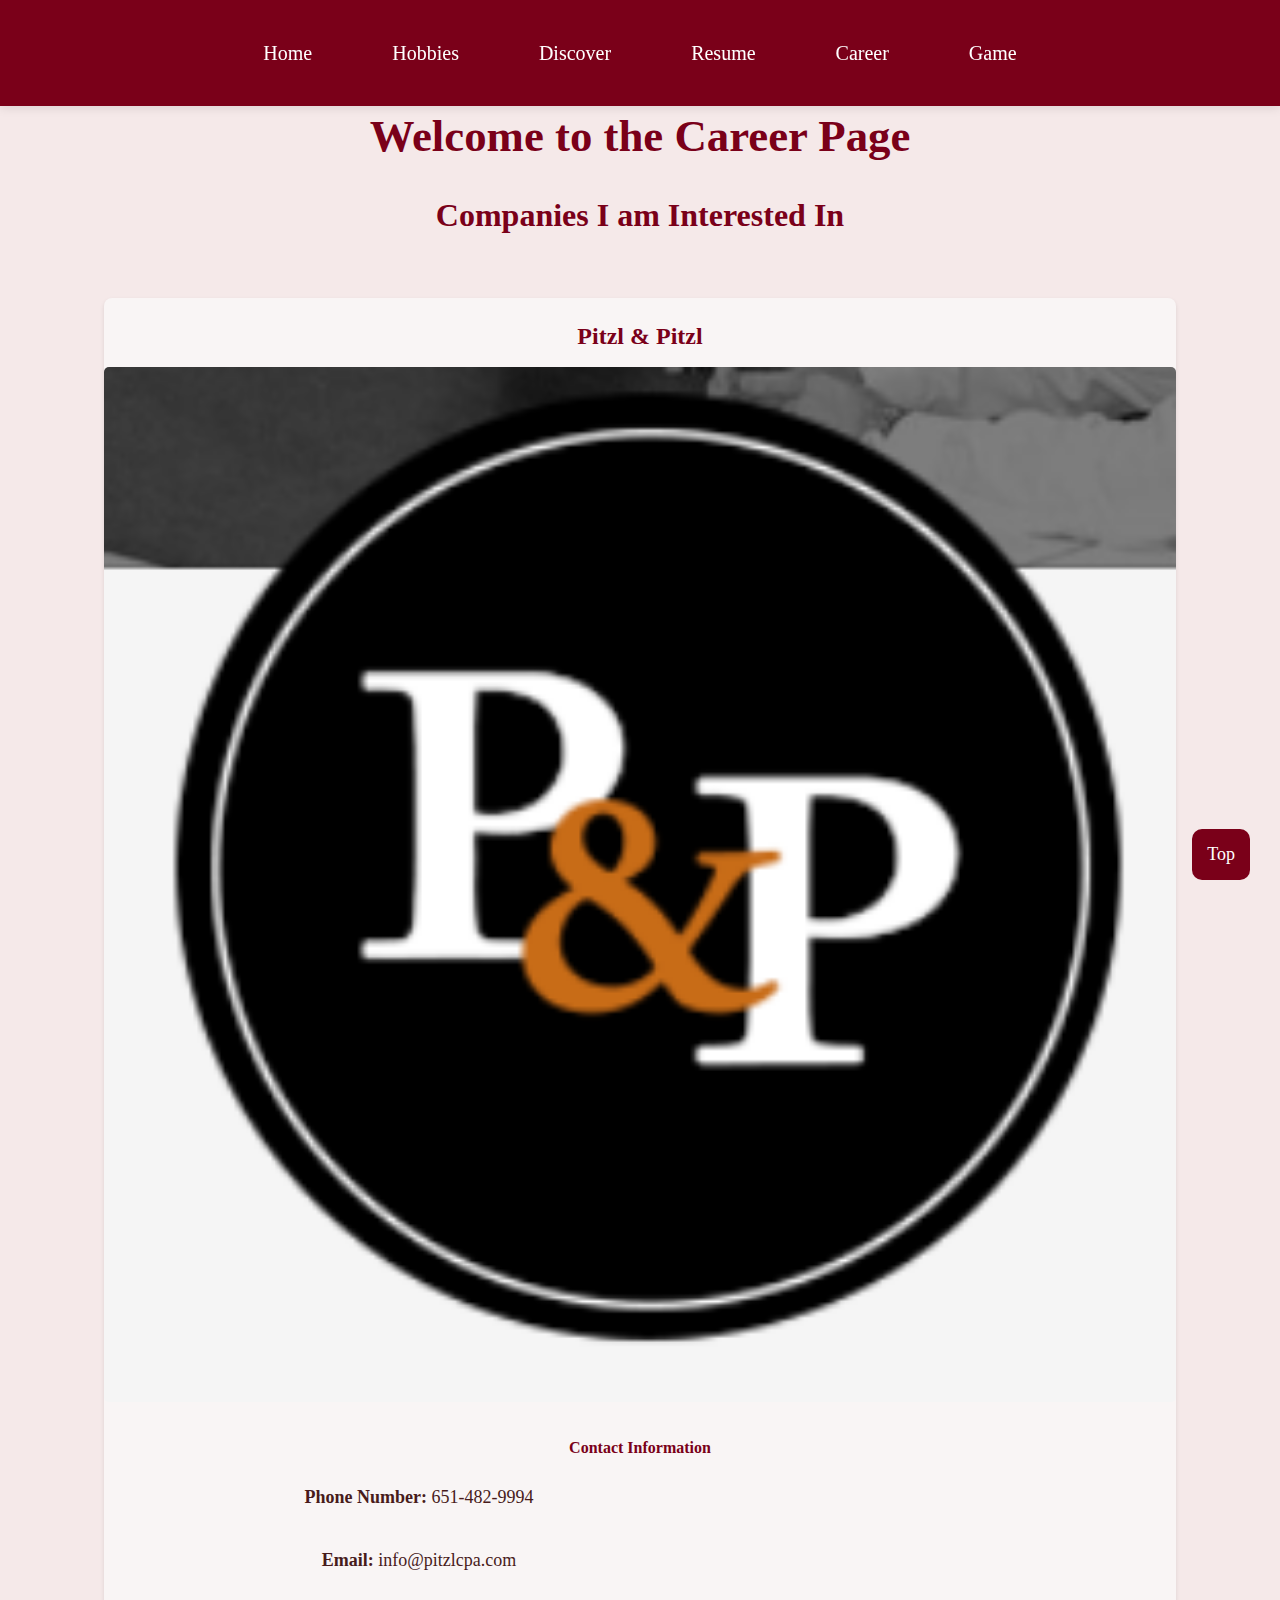
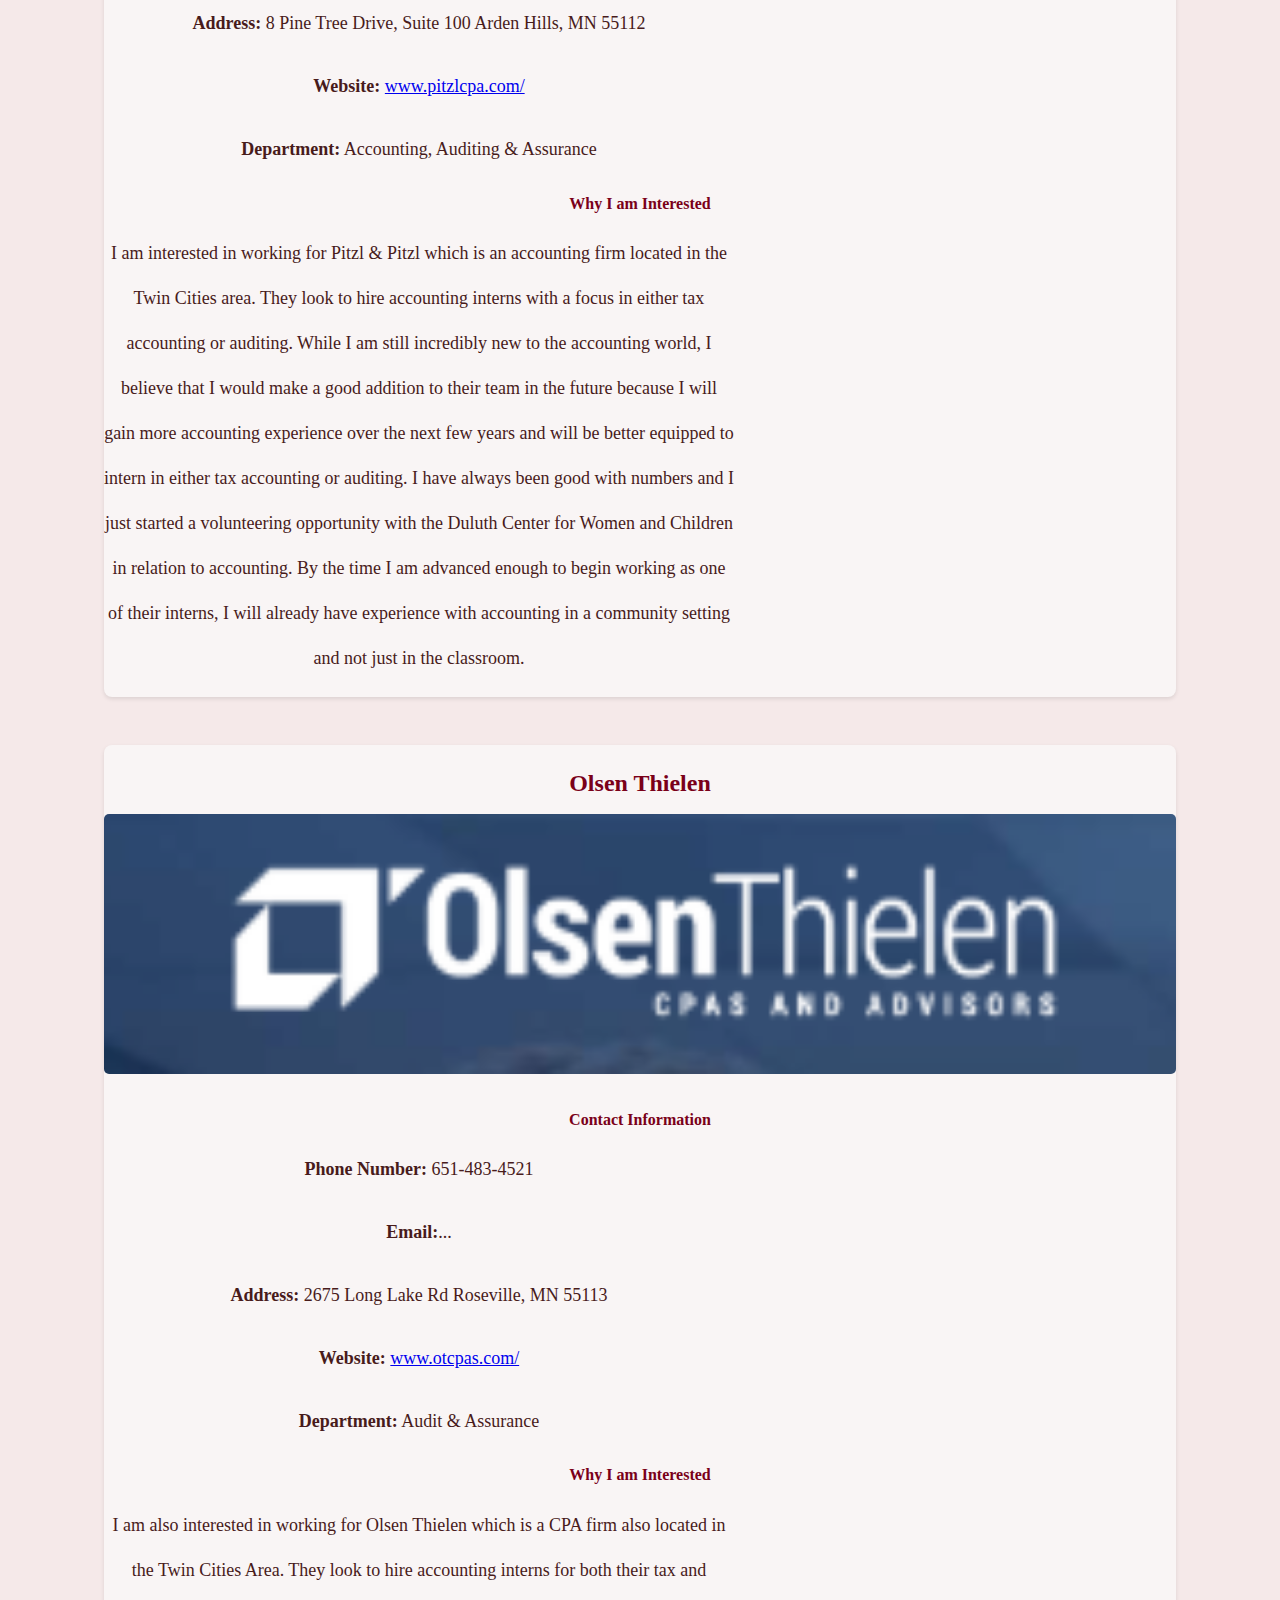
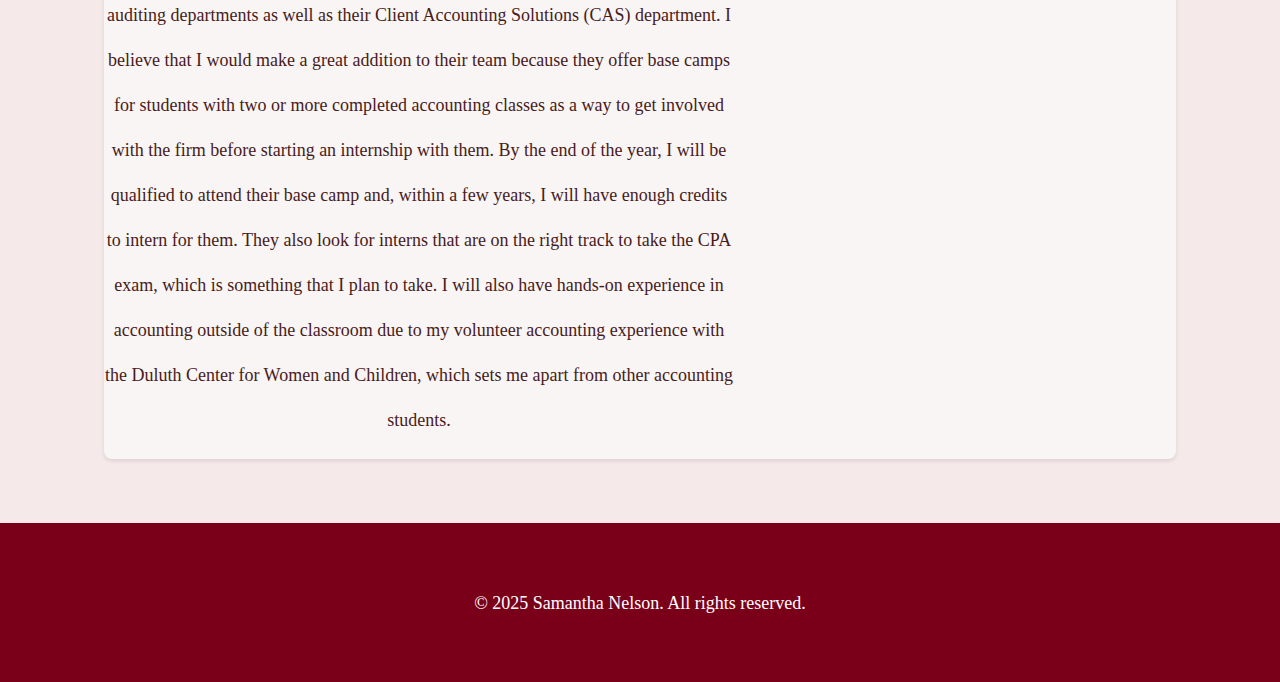
<file: career.html>
<!DOCTYPE html>
<html lang="en">
<head>
    <meta charset="UTF-8">
    <meta name="viewport" content="width=device-width, initial-scale=1.0">
    <title>Your Name - Page Title</title>
    <link rel="stylesheet" href="CSS/style.css">
    <style>
.center-text {
text-align: center;
}
</style>
</head>
<body>
    <!-- Navigation Menu (same on all pages) -->
    <nav>
        <ul>
            <li><a href="index.html">Home</a></li>
            <li><a href="hobbies.html">Hobbies</a></li>
            <li><a href="discover.html">Discover</a></li>
            <li><a href="resume.html">Resume</a></li>
            <li><a href="career.html">Career</a></li>
            <li><a href="game.html">Game</a></li>
        </ul>
    </nav>
    <h1 class="center-text">Welcome to the Career Page</h1>
    <h2 class="center-text">Companies I am Interested In</h2>
  <section></section>
<main>
    <div class="card" style="background-color: rgb(249, 245, 245)">
    <div class="container">
        <h3>Pitzl & Pitzl</h3>
         <img src="PitzlPitzl.png" alt="Pitzl & Pitzl Logo" height="auto" width="100%">
      <h4>Contact Information</h4>
         <p><strong>Phone Number:</strong> 651-482-9994</p>
         <p><strong>Email:</strong> info@pitzlcpa.com</p>
         <p><strong>Address:</strong> 8 Pine Tree Drive, Suite 100 Arden Hills, MN 55112 </p>
         <p><strong>Website:</strong> <a href="https://pitzlcpa.com/">www.pitzlcpa.com/</a></p>
         <p><strong>Department:</strong> Accounting, Auditing & Assurance</p>

        <h4>Why I am Interested</h4>
            <p>	I am interested in working for Pitzl & Pitzl which is an accounting firm located in the Twin Cities area.  They look to hire accounting interns with a focus in either tax accounting or auditing.  While I am still incredibly new to the accounting world, I believe that I would make a good addition to their team in the future because I will gain more accounting experience over the next few years and will be better equipped to intern in either tax accounting or auditing.  I have always been good with numbers and I just started a volunteering opportunity with the Duluth Center for Women and Children in relation to accounting.  By the time I am advanced enough to begin working as one of their interns, I will already have experience with accounting in a community setting and not just in the classroom.
    </p>
    </div>
    </div>

<section></section>
    <div class="card"style="background-color: rgb(249, 245, 245)">
    <div class="container">
        <h3>Olsen Thielen</h3>
        <img src="OlsenThielen.png" alt="Olsen Thielen Logo" height="auto" width="100%">
        <h4>Contact Information</h4>
            <p><strong>Phone Number:</strong> 651-483-4521 </p>
            <p><strong>Email:</strong>...</p>
             <p><strong>Address:</strong> 2675 Long Lake Rd Roseville, MN 55113 </p>
            <p><strong>Website:</strong> <a href="https://www.otcpas.com/" >www.otcpas.com/</a></p>
             <p><strong>Department:</strong> Audit & Assurance</p>
        <h4>Why I am Interested</h4>
            <p>	I am also interested in working for Olsen Thielen which is a CPA firm also located in the Twin Cities Area.  They look to hire accounting interns for both their tax and auditing departments as well as their Client Accounting Solutions (CAS) department.  I believe that I would make a great addition to their team because they offer base camps for students with two or more completed accounting classes as a way to get involved with the firm before starting an internship with them.  By the end of the year, I will be qualified to attend their base camp and, within a few years, I will have enough credits to intern for them.  They also look for interns that are on the right track to take the CPA exam, which is something that I plan to take.  I will also have hands-on experience in accounting outside of the classroom due to my volunteer accounting experience with the Duluth Center for Women and Children, which sets me apart from other accounting students.
    </p>
    </div>
    </div>
</main>

    <!-- Footer (same on all pages) -->
    <footer>
        <p>&copy; 2025 Samantha Nelson. All rights reserved.</p>
    </footer>

    <script src="js/script.js"></script>
    <button onclick="topFunction()" id="myBtn" title="Go to top">Top</button>

</body>
</html>
</file>
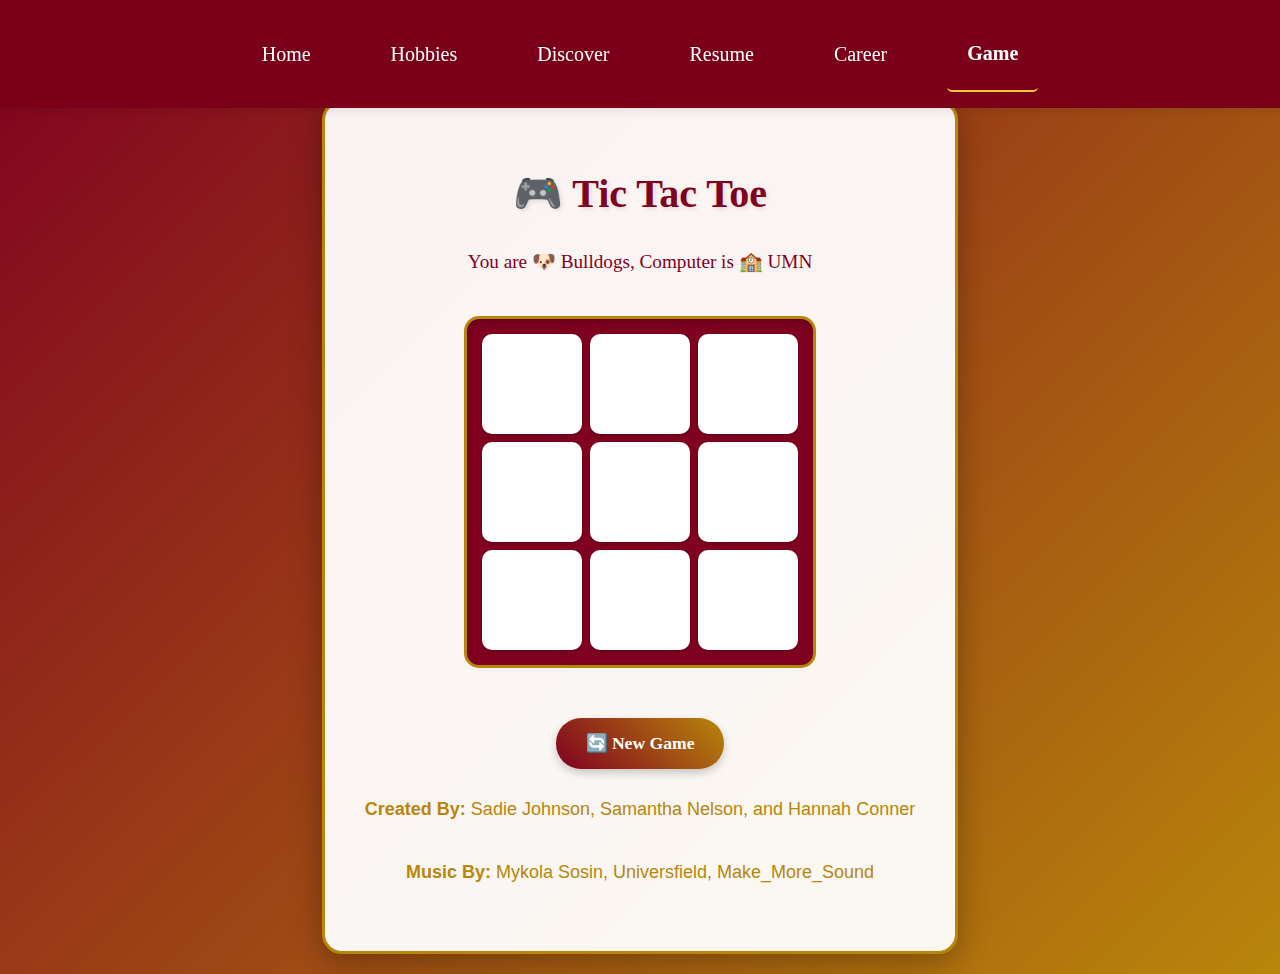
<file: game.html>
<!DOCTYPE html>
<html lang="en">
<head>
    <meta charset="UTF-8">
    <meta name="viewport" content="width=device-width, initial-scale=1.0">
    <title>Tic Tac Toe - Maroon & Gold Bulldogs</title>
    <link rel="stylesheet" href="CSS/style.css">
    <style>



        /* Adjust body to account for fixed nav */
        body {
            margin: 0;
            padding-top: 5rem;
            min-height: 100vh;
            font-family: 'Arial', sans-serif;
            background: linear-gradient(135deg, #800020 0%, #B8860B 100%);
            display: flex;
            justify-content: center;
            align-items: center;
            color: #B8860B;
            box-sizing: border-box;
        }


        .game-container {
            background-color: rgba(255, 255, 255, 0.95);
            padding: 40px;
            border-radius: 20px;
            box-shadow: 0 8px 32px rgba(0, 0, 0, 0.3);
            text-align: center;
            border: 3px solid #B8860B;
            margin: 20px;
        }


        h1 {
            font-size: 2.5em;
            font-family: Georgia, 'Times New Roman', Times, serif;
            color: #800020;
            margin-bottom: 20px;
            font-weight: bold;
            text-shadow: 2px 2px 4px rgba(0, 0, 0, 0.1);
        }


        .game-info {
            font-size: 1.2em;
            font-family: Georgia, 'Times New Roman', Times, serif;
            color: #800020;
            margin-bottom: 30px;
            font-weight: 500;
        }


        .game-board {
            display: grid;
            grid-template-columns: repeat(3, 100px);
            grid-template-rows: repeat(3, 100px);
            gap: 8px;
            margin: 30px auto;
            background-color: #800020;
            padding: 15px;
            border-radius: 15px;
            box-shadow: inset 0 4px 8px rgba(0, 0, 0, 0.2);
            width: fit-content;
            border: 3px solid #B8860B;
        }


        .cell {
            border: none;
            background-color: #ffffff;
            border-radius: 10px;
            font-size: 2.5em;
            font-weight: bold;
            font-family: Georgia, 'Times New Roman', Times, serif;
            cursor: pointer;
            transition: all 0.3s ease;
            color: #800020;
            display: flex;
            align-items: center;
            justify-content: center;
            box-shadow: 0 2px 4px rgba(0, 0, 0, 0.2);
            width: 100%;
            height: 100%;
        }


        .cell:hover {
            background-color: #DAA520;
            transform: scale(1.05);
            box-shadow: 0 4px 8px rgba(0, 0, 0, 0.3);
        }


        .cell:disabled {
            cursor: not-allowed;
            opacity: 0.8;
        }


        .cell.x {
            color: #800020;
            text-shadow: 2px 2px 4px rgba(0, 0, 0, 0.3);
            font-size: 3em;
            font-family: Georgia, 'Times New Roman', Times, serif;
        }


        .cell.o {
            color: #B8860B;
            text-shadow: 2px 2px 4px rgba(0, 0, 0, 0.3);
            font-size: 3em;
            font-family: Georgia, 'Times New Roman', Times, serif;
        }


        .reset-button {
            background: linear-gradient(45deg, #800020, #B8860B);
            color: white;
            border: none;
            padding: 15px 30px;
            font-size: 1.1em;
            font-weight: bold;
            font-family: Georgia, 'Times New Roman', Times, serif;
            border-radius: 25px;
            cursor: pointer;
            transition: all 0.3s ease;
            margin-top: 20px;
            box-shadow: 0 4px 8px rgba(0, 0, 0, 0.2);
        }


        .reset-button:hover {
            transform: translateY(-2px);
            box-shadow: 0 6px 12px rgba(0, 0, 0, 0.3);
        }


        .reset-button:active {
            transform: translateY(0);
        }


        .winner-message {
            font-size: 1.5em;
            font-weight: bold;
            font-family: Georgia, 'Times New Roman', Times, serif;
            margin: 20px 0;
            padding: 15px;
            border-radius: 10px;
            background-color: rgba(184, 134, 11, 0.2);
            border: 2px solid #B8860B;
        }


        .winner-message.winner-x {
            color: #800020;
            background-color: rgba(128, 0, 32, 0.2);
            border-color: #800020;
        }


        .winner-message.winner-o {
            color: #B8860B;
            background-color: rgba(184, 134, 11, 0.2);
            border-color: #B8860B;
        }


        .winner-message.tie {
            color: #666;
            background-color: rgba(102, 102, 102, 0.2);
            border-color: #666;
        }


        @media (max-width: 600px) {
            .game-container {
                padding: 20px;
                margin: 20px;
            }
           
            .game-board {
                grid-template-columns: repeat(3, 80px);
                grid-template-rows: repeat(3, 80px);
            }


            .cell {
                font-size: 2em;
                font-family: Georgia, 'Times New Roman', Times, serif;
            }


            h1 {
                font-size: 2em;
                font-family: Georgia, 'Times New Roman', Times, serif;
            }
        }
    </style>
</head>
<body>
    <nav>
        <button class="menu-toggle" aria-label="Toggle navigation menu">
            <span class="bar"></span>
            <span class="bar"></span>
            <span class="bar"></span>
        </button>
        <ul>
            <li><a href="index.html">Home</a></li>
            <li><a href="hobbies.html">Hobbies</a></li>
            <li><a href="discover.html">Discover</a></li>
            <li><a href="resume.html">Resume</a></li>
            <li><a href="career.html">Career</a></li>
            <li><a href="game.html" class="active">Game</a></li>
        </ul>
    </nav>
  
    <div class="game-container">
        <h1>🎮 Tic Tac Toe</h1>
        <div class="game-info">You are 🐶 Bulldogs, Computer is 🏫 UMN</div>
        <div class="game-board" id="gameBoard">
            <button class="cell" data-index="0"></button>
            <button class="cell" data-index="1"></button>
            <button class="cell" data-index="2"></button>
            <button class="cell" data-index="3"></button>
            <button class="cell" data-index="4"></button>
            <button class="cell" data-index="5"></button>
            <button class="cell" data-index="6"></button>
            <button class="cell" data-index="7"></button>
            <button class="cell" data-index="8"></button>
        </div>
        <div id="winnerMessage"></div>
        <button class="reset-button" onclick="resetGame()">🔄 New Game</button>
           
        <p><strong>Created By:</strong> Sadie Johnson, Samantha Nelson, and Hannah Conner</p>
        <p><strong>Music By:</strong> Mykola Sosin, Universfield, Make_More_Sound </p>

    </div>


    <script>
        // Audio setup
        let backgroundMusic = new Audio('Audio/retro-arcade-game-music-297305.mp3');
        let winSound = new Audio('Audio/game-bonus-144751.mp3');
        let loseSound = new Audio('Audio/8-bit-video-game-fail-version-2-145478.mp3');
        
        // Configure background music
        backgroundMusic.loop = true;
        backgroundMusic.volume = 0.5; // Set volume to 50%
        
        // Initialize game state
        let board = ['', '', '', '', '', '', '', '', ''];
        let currentPlayer = 'X';
        let gameActive = true;
        
        // Start background music when game starts
        document.addEventListener('click', function() {
            backgroundMusic.play().catch(function(error) {
                console.log("Audio play failed:", error);
            });
        }, { once: true });


        const winningConditions = [
            [0, 1, 2],
            [3, 4, 5],
            [6, 7, 8],
            [0, 3, 6],
            [1, 4, 7],
            [2, 5, 8],
            [0, 4, 8],
            [2, 4, 6]
        ];


        const cells = document.querySelectorAll('.cell');
        const winnerMessage = document.getElementById('winnerMessage');


        cells.forEach((cell, index) => {
            cell.addEventListener('click', () => makeMove(index));
        });


        function makeMove(index) {
            if (board[index] !== '' || !gameActive || currentPlayer !== 'X') return;


            // Player makes move (always X - Bulldogs)
            board[index] = 'X';
            cells[index].textContent = '🐶';
            cells[index].classList.add('x');
            cells[index].disabled = true;


            if (checkWinner()) {
                gameActive = false;
                showWinner('X');
                return;
            }


            if (checkTie()) {
                gameActive = false;
                showWinner('tie');
                return;
            }


            // Switch to computer's turn (O - UMN)
            currentPlayer = 'O';
            setTimeout(() => {
                makeComputerMove();
            }, 500);
        }


        function makeComputerMove() {
            if (!gameActive) return;


            // Simple AI: try to win, then block, then take center, then corners, then edges
            let move = findWinningMove('O') ||
                      findWinningMove('X') ||
                      (board[4] === '' ? 4 : null) ||
                      findCornerMove() ||
                      findEdgeMove();


            if (move !== null) {
                board[move] = 'O';
                cells[move].textContent = '🏫';
                cells[move].classList.add('o');
                cells[move].disabled = true;


                if (checkWinner()) {
                    gameActive = false;
                    showWinner('O');
                    return;
                }


                if (checkTie()) {
                    gameActive = false;
                    showWinner('tie');
                    return;
                }


                currentPlayer = 'X';
            }
        }


        function findWinningMove(player) {
            for (let condition of winningConditions) {
                const [a, b, c] = condition;
                if (board[a] === player && board[b] === player && board[c] === '') {
                    return c;
                }
                if (board[a] === player && board[c] === player && board[b] === '') {
                    return b;
                }
                if (board[b] === player && board[c] === player && board[a] === '') {
                    return a;
                }
            }
            return null;
        }


        function findCornerMove() {
            const corners = [0, 2, 6, 8];
            for (let corner of corners) {
                if (board[corner] === '') {
                    return corner;
                }
            }
            return null;
        }


        function findEdgeMove() {
            const edges = [1, 3, 5, 7];
            for (let edge of edges) {
                if (board[edge] === '') {
                    return edge;
                }
            }
            return null;
        }


        function checkWinner() {
            for (let condition of winningConditions) {
                const [a, b, c] = condition;
                if (board[a] && board[a] === board[b] && board[a] === board[c]) {
                    return true;
                }
            }
            return false;
        }


        function checkTie() {
            return board.every(cell => cell !== '');
        }


        function showWinner(winner) {
            const message = document.getElementById('winnerMessage');
            
            // Stop background music when game ends
            backgroundMusic.pause();
            backgroundMusic.currentTime = 0;
            
            if (winner === 'X') {
                message.textContent = '🎉 Bulldogs Win! 🎉';
                message.className = 'winner-message winner-x';
                // Play winning sound
                winSound.play().catch(function(error) {
                    console.log("Win sound play failed:", error);
                });
            } else if (winner === 'O') {
                message.textContent = '🏆 UMN Wins! 🏆';
                message.className = 'winner-message winner-o';
                // Play losing sound
                loseSound.play().catch(function(error) {
                    console.log("Lose sound play failed:", error);
                });
            } else {
                message.textContent = '🤝 It\'s a Tie! 🤝';
                message.className = 'winner-message tie';
            }
        }


        function resetGame() {
            board = ['', '', '', '', '', '', '', '', ''];
            currentPlayer = 'X';
            gameActive = true;
           
            cells.forEach(cell => {
                cell.textContent = '';
                cell.disabled = false;
                cell.classList.remove('x', 'o');
            });
           
            winnerMessage.textContent = '';
            winnerMessage.className = '';
            
            // Reset and restart background music
            backgroundMusic.currentTime = 0;
            backgroundMusic.play().catch(function(error) {
                console.log("Background music restart failed:", error);
            });
        }


    </script>


</body>

</html>
</file>
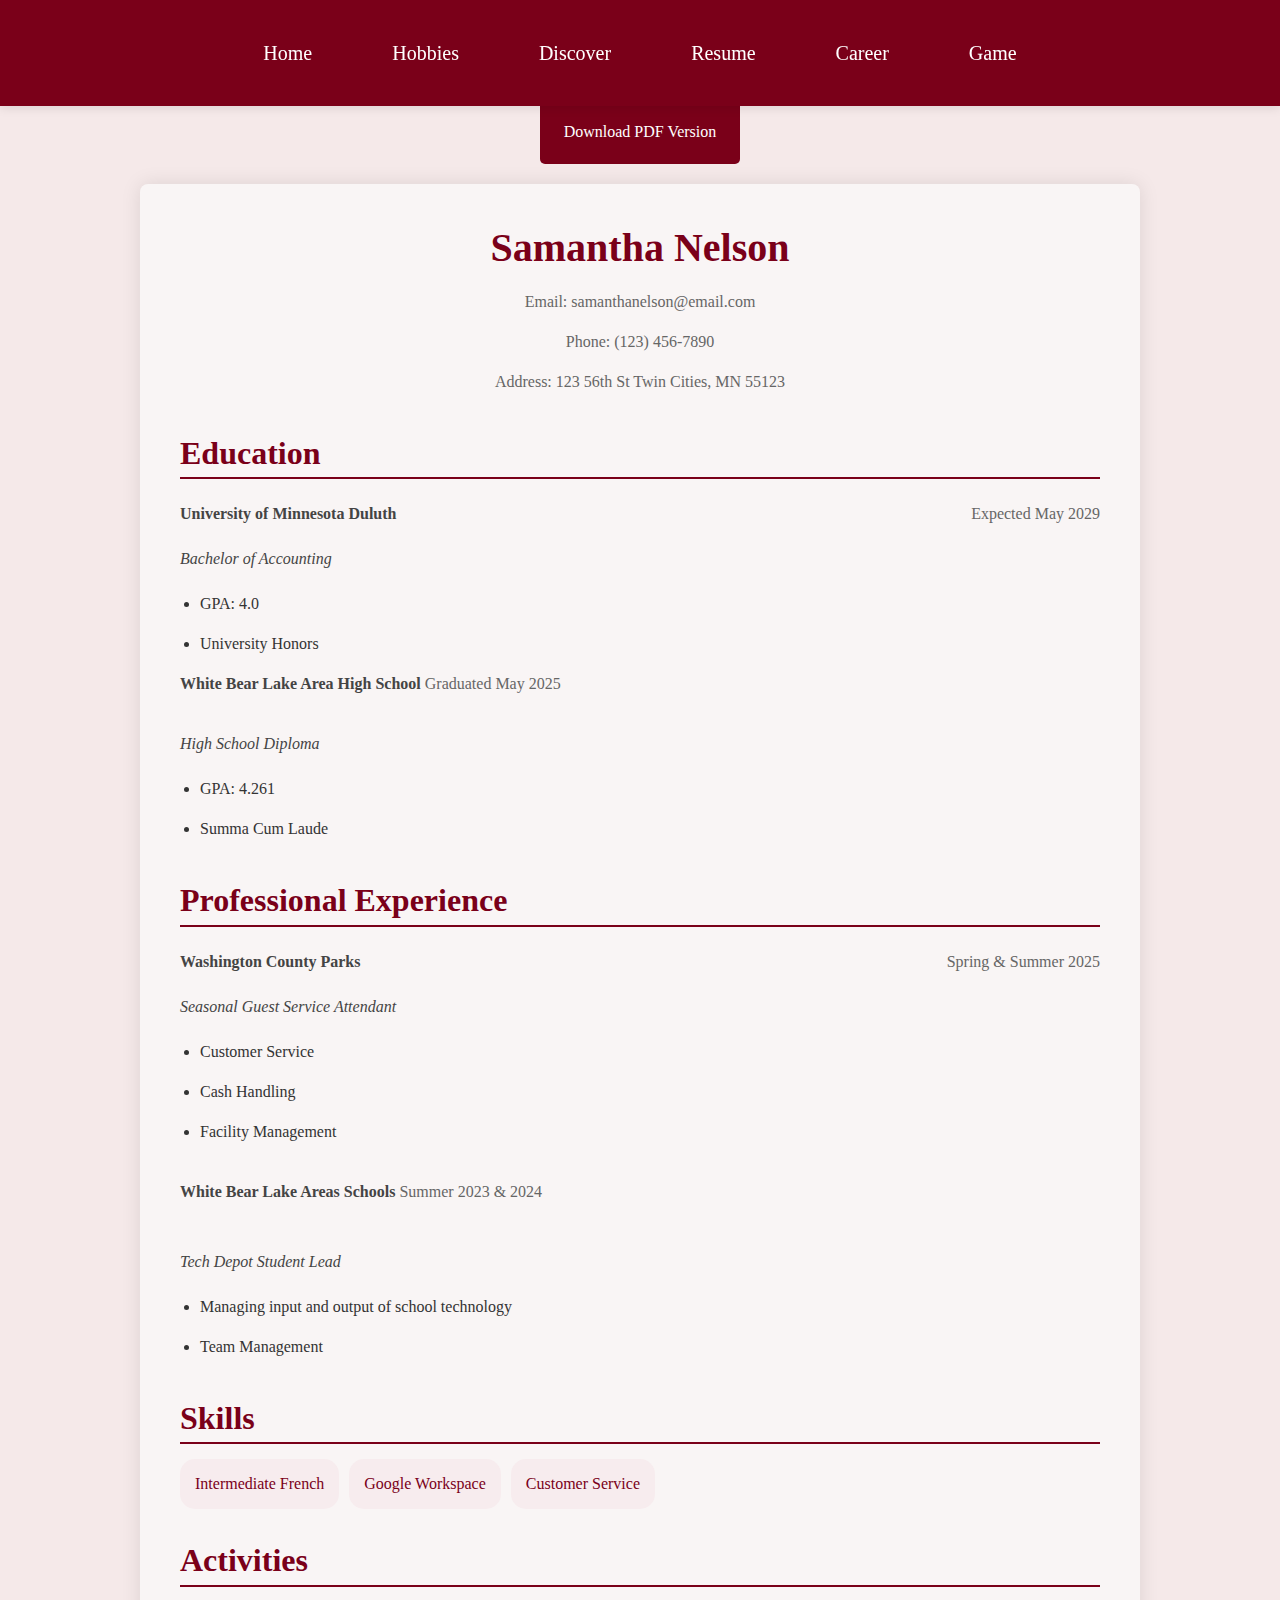
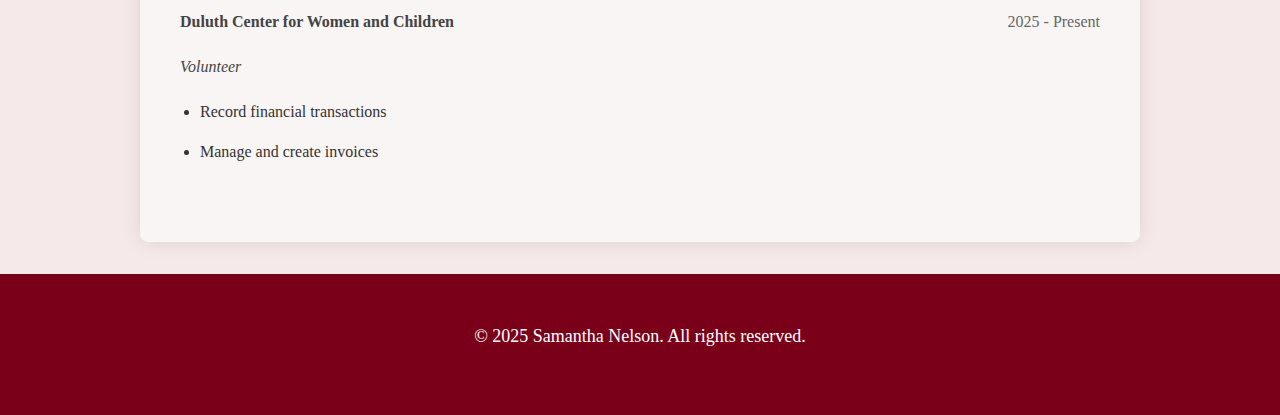
<file: resume.html>
<!DOCTYPE html>
<html lang="en">
<head>
    <meta charset="UTF-8">
    <meta name="viewport" content="width=device-width, initial-scale=1.0">
    <title>Samantha Nelson - Resume</title>
    <link rel="stylesheet" href="CSS/style.css">
    <style>
        * {
            margin: 0;
            padding: 0;
            box-sizing: border-box;
        }

        body {
            font-family: Georgia, 'Times New Roman', Times, serif
            line-height: 1.6;
            color: #333;
            background-color: #f5e9e9;
        }

        .resume-container {
            background-color: rgb(249, 245, 245);
            padding: 40px;
            box-shadow: 0 0 20px rgba(0, 0, 0, 0.1);
            border-radius: 8px;
            max-width: 1000px;
            margin: 20px auto;
        }

        .resume-header {
            text-align: center;
            margin-bottom: 30px;
        }

        .resume-name {
            color: #7a0019;
            font-size: 2.5em;
            margin-bottom: 10px;
        }

        .contact-info {
            color: #666;
            margin-bottom: 20px;
        }

        .section {
            margin-bottom: 30px;
        }

        h2 {
            color: #7a0019;
            border-bottom: 2px solid #7a0019;
            padding-bottom: 5px;
            margin-bottom: 15px;
        }

        .experience-item, .education-item {
            margin-bottom: 20px;
        }

        .experience-header, .education-header {
            display: flex;
            justify-content: space-between;
            margin-bottom: 5px;
        }

        .organization {
            font-weight: bold;
            color: #444;
        }

        .date {
            color: #666;
        }

        .title {
            font-style: italic;
            color: #444;
        }

        ul {
            padding-left: 20px;
            margin-top: 5px;
        }

        .skills {
            display: flex;
            flex-wrap: wrap;
            gap: 10px;
        }

        .skill-item {
            background-color: #f7ecee;
            padding: 5px 15px;
            border-radius: 15px;
            color: #7a0019;
        }

        .download-section {
            text-align: center;
            margin: 20px 0;
        }

        .download-button {
            display: inline-block;
            background-color: #7a0019;
            color: white;
            padding: 12px 24px;
            border: none;
            border-radius: 5px;
            cursor: pointer;
            font-size: 16px;
            text-decoration: none;
            transition: background-color 0.3s;
        }

        .download-button:hover {
            background-color: #7a0019;
        }

        /* Preserve existing nav styles */
        nav ul {
            padding: 0;
            margin: 0;
            list-style: none;
            
        }

        nav ul li {
            display: inline-block;
            margin: 0 10px;
        }

        @media print {
            nav, footer, .download-section {
                display: none;
            }
            .resume-container {
                box-shadow: none;
                padding: 20px;
            }
        }
    </style>
</head>
<body>
    <!-- Navigation Menu (same on all pages) -->
    <nav>
        <button class="menu-toggle" aria-label="Toggle navigation menu">
            <span class="bar"></span>
            <span class="bar"></span>
            <span class="bar"></span>
        </button>
        <ul>
            <li><a href="index.html">Home</a></li>
            <li><a href="hobbies.html">Hobbies</a></li>
            <li><a href="discover.html">Discover</a></li>
            <li><a href="resume.html">Resume</a></li>
            <li><a href="career.html">Career</a></li>
            <li><a href="game.html">Game</a></li>
        </ul>
        <style>
            /* ===== NAVIGATION ===== */
nav {
    position: fixed;
    top: 0;
    left: 0;
    right: 0;
    background-color: var(--primary-color);
    padding: 1rem;
    box-shadow: 0 2px 10px rgba(0, 0, 0, 0.1);
    z-index: 1000;
}

nav ul {
    list-style: none;
    display: flex;
    justify-content: center;
    align-items: center;
    gap: 2.5rem;
    margin: 0;
    padding: 0;
}

nav ul li {
    margin: 0;
    padding: 0;
}

nav a {
    color: white;
    text-decoration: none;
    font-size: 1.25rem;
    font-family: Georgia, "Times New Roman", Times, serif;
    padding: 0.75rem 1.25rem;
    border-radius: 5px;
    transition: all 0.3s ease;
    display: inline-block;
}

nav a:hover {
    background-color: rgba(255, 255, 255, 0.1);
    transform: translateY(-2px);
}

nav a.active {
    border-bottom: 2px solid var(--secondary-color);
    font-weight: bold;
}

        </style>
    </nav>


    <div class="download-section">
        <a href="files/Resume.pdf" class="download-button" download>
            Download PDF Version
        </a>
    </div>

    <div class="resume-container">
        <div class="resume-header">
            <h1 class="resume-name">Samantha Nelson</h1>
            <div class="contact-info">
                Email: samanthanelson@email.com<br>
                Phone: (123) 456-7890<br>
                Address: 123 56th St Twin Cities, MN 55123
            </div>
        </div>
    
        <div class="section">
            <h2>Education</h2>
            <div class="education-item">
                <div class="education-header">
                    <span class="organization">University of Minnesota Duluth</span>
                    <span class="date">Expected May 2029</span>
                </div>
                <div class="title">Bachelor of Accounting</div>
                <ul>
                    <li>GPA: 4.0</li>
                    <li>University Honors</li>
                </ul>
                 <span class="organization">White Bear Lake Area High School</span>
                    <span class="date">Graduated May 2025</span>
                </div>
                <div class="title">High School Diploma</div>
                <ul>
                    <li>GPA: 4.261</li>
                    <li>Summa Cum Laude</li>
                </ul>
            </div>
        
    
        <div class="section">
            <h2>Professional Experience</h2>
            <div class="experience-item">
                <div class="experience-header">
                    <span class="organization">Washington County Parks</span>
                    <span class="date">Spring & Summer 2025</span>
                </div>
                <div class="title">Seasonal Guest Service Attendant</div>
                <ul>
                    <li>Customer Service</li>
                    <li>Cash Handling</li>
                    <li>Facility Management</li>
                </ul>
            </div>
              <span class="organization">White Bear Lake Areas Schools</span>
                    <span class="date">Summer 2023 & 2024</span>
                </div>
                <div class="title">Tech Depot Student Lead</div>
                <ul>
                    <li>Managing input and output of school technology</li>
                    <li>Team Management</li>
                        </ul>
        
    
        <div class="section">
            <h2>Skills</h2>
            <div class="skills">
                <span class="skill-item">Intermediate French</span>
                <span class="skill-item">Google Workspace</span>
                <span class="skill-item">Customer Service</span>
            
            </div>
        </div>

        <div class="section">
            <h2>Activities</h2>
            <div class="experience-item">
                <div class="experience-header">
                    <span class="organization">Duluth Center for Women and Children</span>
                    <span class="date">2025 - Present</span>
                </div>
                <div class="title">Volunteer</div>
                <ul>
                    <li>Record financial transactions</li>
                    <li>Manage and create invoices</li>
                </ul>
            </div>
        </div>
    </div>

    <!-- Footer (same on all pages) -->
    <footer>
        <p>&copy; 2025 Samantha Nelson. All rights reserved.</p>
    </footer>

    <script src="js/script.js"></script>
</body>
</html>
</file>
<file: CSS/style.css>
/* style.css */

/* ===== VARIABLES ===== */
:root {
    /* Colors */
    --primary-color: #7a0019;    /* UMD Maroon */
    --secondary-color: #ffcc33;  /* UMD Gold */
    --text-color: #481b1b;
    --background-color: #f5e9e9;
    --gray: #f4f4f4;

    /* Spacing */
    --space-xs: 0.25rem;
    --space-sm: 0.5rem;
    --space-md: 1rem;
    --space-lg: 1.5rem;
    --space-xl: 2rem;

    /* Typography */
    --font-size-xs: clamp(0.75rem, 0.7rem + 0.25vw, 0.875rem);
    --font-size-sm: clamp(0.875rem, 0.8rem + 0.375vw, 1rem);
    --font-size-base: clamp(1rem, 0.9rem + 0.5vw, 1.125rem);
    --font-size-lg: clamp(1.125rem, 1rem + 0.625vw, 1.25rem);
    --font-size-xl: clamp(1.25rem, 1.1rem + 0.75vw, 1.5rem);
    --font-size-2xl: clamp(1.5rem, 1.3rem + 1vw, 2rem);
    --font-size-3xl: clamp(2rem, 1.8rem + 1.25vw, 3rem);

    /* Container widths */
    --container-max-width: 1200px;
    --container-padding: max(var(--space-md), 5vw);
}

/* ===== RESET & BASE STYLES ===== */
* {
    margin: 1.5;
    padding: 1;
    box-sizing: border-box;
}

body {
    font-family: Georgia, 'Times New Roman', Times, serif;
    line-height: 2.5;
    color: var(--text-color);
    background-color: var(--background-color);
    margin: 0;
    padding-top: 5rem; /* Account for fixed navigation */
    min-height: 100vh;
}

/* ===== NAVIGATION ===== */
nav {
    position: fixed;
    top: 0;
    left: 0;
    right: 0;
    background-color: var(--primary-color);
    padding: 1rem;
    box-shadow: 0 2px 10px rgba(0, 0, 0, 0.1);
    z-index: 1000;
}

.menu-toggle {
    display: none;
    background: none;
    border: none;
    color: white;
    font-size: 1rem;
    cursor: pointer;
    padding: 0.5rem;
    position: absolute;
    right: 1rem;
    top: 50%;
    transform: translateY(-50%);
    z-index: 1001;
}

.menu-toggle .bar {
    display: block;
    width: 20px;
    height: 3px;
    background-color: white;
    margin: 3px 0;
    transition: all 0.3s ease;
    border-radius: 3px;
}

nav ul {
    list-style: none;
    display: flex;
    justify-content: center;
    align-items: center;
    gap: 2.5rem;
    margin: 0;
    padding: 0;
    transition: transform 0.3s ease, opacity 0.3s ease;
}

nav ul li {
    margin: 0;
    padding: 0;
}

nav a {
    color: white;
    text-decoration: none;
    font-size: 1.25rem;
    font-family: Georgia, "Times New Roman", Times, serif;
    padding: 0.75rem 1.25rem;
    border-radius: 5px;
    transition: all 0.3s ease;
    display: inline-block;
    white-space: nowrap;
}

nav a:hover {
    background-color: rgba(255, 255, 255, 0.1);
    transform: translateY(-2px);
}

nav a.active {
    border-bottom: 2px solid var(--secondary-color);
    font-weight: bold;
}

/* Mobile Navigation Styles */
@media screen and (max-width: 768px) {
    .menu-toggle {
        display: block;
    }

    nav ul {
        position: absolute;
        top: 100%;
        left: 0;
        right: 0;
        flex-direction: column;
        background-color: var(--primary-color);
        padding: 1rem;
        gap: 0.5rem;
        transform: translateY(-150%);
        opacity: 0;
        pointer-events: none;
    }

    nav ul.show {
        transform: translateY(0);
        opacity: 1;
        pointer-events: auto;
    }

    nav a {
        width: 100%;
        text-align: center;
        padding: 1rem;
    }

    .menu-toggle.active .bar:nth-child(1) {
        transform: rotate(-45deg) translate(-5px, 6px);
    }

    .menu-toggle.active .bar:nth-child(2) {
        opacity: 0;
    }

    .menu-toggle.active .bar:nth-child(3) {
        transform: rotate(45deg) translate(-5px, -6px);
    }
}



/* ===== MAIN CONTENT ===== */
main {
    flex: 1;
    width: 100%;
    max-width: var(--container-max-width);
    margin: var(--space-xl) auto;
    padding: 0 var(--container-padding);
    text-align:center;
}



/* Grid Layout System */
.grid {
    display: grid;
    gap: var(--space-lg);
    grid-template-columns: repeat(auto-fit, minmax(min(100%, 300px), 1fr));
    align-items:center;
    place-items: center;
}

/* Card Component */
.card {
    background: white;
    border-radius: 8px;
    box-shadow: 0 2px 4px rgba(0,0,0,0.1);
    transition: transform 0.3s ease, box-shadow 0.3s ease;
    overflow: hidden;
}

.card:hover {
    transform: translateY(-5px);
    box-shadow: 0 8px 16px rgba(0,0,0,0.1);
}

.card-content {
    padding: var(--space-lg);
    text-align: center;
}

/* Image containers */
.img-container {
    position: relative;
    width: 100%;
    height: 0;
    padding-bottom: 56.25%; /* 16:9 Aspect Ratio */
    overflow: hidden;
}

.img-container img {
    position: absolute;
    top: 0;
    left: 0;
    width: 100%;
    height: 100%;
    object-fit: cover;
}

/* Add rounded corners to the top left and the top right corner of the image */
img {
border-radius: 5px 5px 5px 5px;
}
video {
border-radius: 5px 5px 5px 5px;
}
.video-container { display: flex; justify-content: center; align-items: center; height: 100vh; /* Optional: to center vertically within the viewport */ } video { max-width: 100%; }

/* Typography */
h1, h2, h3, h4, h5, h6 {
    color: var(--primary-color);
    line-height: 1.2;
    margin-bottom: var(--space-md);
}

h1 {
    font-size: var(--font-size-3xl);
    margin-bottom: var(--space-xl);
}

h2 {
    font-size: var(--font-size-2xl);
    margin-top: var(--space-xl);
}

h3 {
    font-size: var(--font-size-xl);
    margin-top: var(--space-lg);
}

p {
    font-size: var(--font-size-base);
    margin-bottom: var(--space-md);
    max-width: 70ch;
}


section {
    margin-bottom: 3rem;
}
.element {
    transition: property duration timing-function delay;
}







/* ===== RESPONSIVE DESIGN ===== */
/* Mobile First Base Styles (under 480px) */
@media screen and (max-width: 768px) {
    :root {
        --container-padding: var(--space-md);
    }

    nav {
        padding: var(--space-sm);
    }

    nav ul {
        flex-direction: column;
        gap: var(--space-xs);
        padding: var(--space-sm) 0;
    }

    nav a {
        font-size: var(--font-size-base);
        padding: var(--space-xs) var(--space-sm);
        width: 100%;
        text-align: center;
    }

    .grid {
        gap: var(--space-md);
    }

    .card {
        margin: 0 calc(-1 * var(--container-padding));
        border-radius: 0;
    }

    .video-container {
        height: auto;
        padding-bottom: 56.25%;
    }
}

/* Small tablets and large phones (480px and up) */
@media screen and (min-width: 480px) and (max-width: 767px) {
    nav ul {
        flex-wrap: wrap;
        justify-content: center;
        gap: var(--space-sm);
    }

    nav a {
        font-size: var(--font-size-base);
        padding: var(--space-sm) var(--space-md);
    }

    .card {
        border-radius: 8px;
        margin: 0;
    }

    .grid {
        grid-template-columns: repeat(auto-fit, minmax(200px, 1fr));
    }
}

/* Tablets (768px and up) */
@media screen and (min-width: 768px) and (max-width: 1023px) {
    nav ul {
        flex-direction: row;
        gap: var(--space-lg);
    }

    .grid {
        grid-template-columns: repeat(2, 1fr);
    }

    main {
        margin: var(--space-xl) auto;
    }

    .video-container {
        height: auto;
        max-height: 70vh;
    }
}

/* Desktop (1024px and up) */
@media screen and (min-width: 1024px) {
    .grid {
        grid-template-columns: repeat(3, 1fr);
    }

    main {
        margin: calc(var(--space-xl) * 2) auto;
    }

    .card:hover {
        transform: translateY(-10px);
    }

    .video-container {
        max-height: 80vh;
    }
}

/* Large Desktop (1440px and up) */
@media screen and (min-width: 1440px) {
    :root {
        --container-padding: calc(var(--space-xl) * 2);
    }

    .grid {
        gap: var(--space-xl);
    }

    main {
        max-width: 1400px;
    }
}

/* Print styles */
@media print {
    nav, footer, .video-container, button, .card:not(.print) {
        display: none;
    }

    body {
        color: black;
        background: white;
        padding: 0;
        margin: 0;
    }

    main {
        margin: 0;
        padding: 1cm;
        max-width: none;
    }

    a {
        text-decoration: none;
        color: black;
    }

    h1, h2, h3 {
        page-break-after: avoid;
    }

    img {
        max-width: 100% !important;
        page-break-inside: avoid;
    }

    .grid {
        display: block;
    }

    .card {
        page-break-inside: avoid;
        margin-bottom: 1cm;
    }
}



/* ===== FOOTER ===== */
footer {
    background-color: var(--primary-color);
    color: white;
    text-align: center;
    font-size: 1.25rem;
    padding: 2.5rem;
    margin-top: 2rem;
    width: 100%;
    position: relative;
    bottom: 0;
    left: 0;
    display: flex;
    justify-content: center;
    align-items: center;
}

#myBtn {
display:ruby; /* Hidden by default */
position: fixed; /* Fixed/sticky position */
bottom: 20px; /* Place the button at the bottom of the page */
right: 30px; /* Place the button 30px from the right */
z-index: 99; /* Make sure it does not overlap */
border: none; /* Remove borders */
outline: none; /* Remove outline */
background-color: #7a0019; /* Set a background color */
color: white; /* Text color */
cursor: pointer; /* Add a mouse pointer on hover */
padding: 15px; /* Some padding */
border-radius: 10px; /* Rounded corners */
font-size: 18px; /* Increase font size */
font-family:Georgia, 'Times New Roman', Times, serif
}
#myBtn:hover {
background-color: #555; /* Add a dark-grey background on hover */
}
</file>
